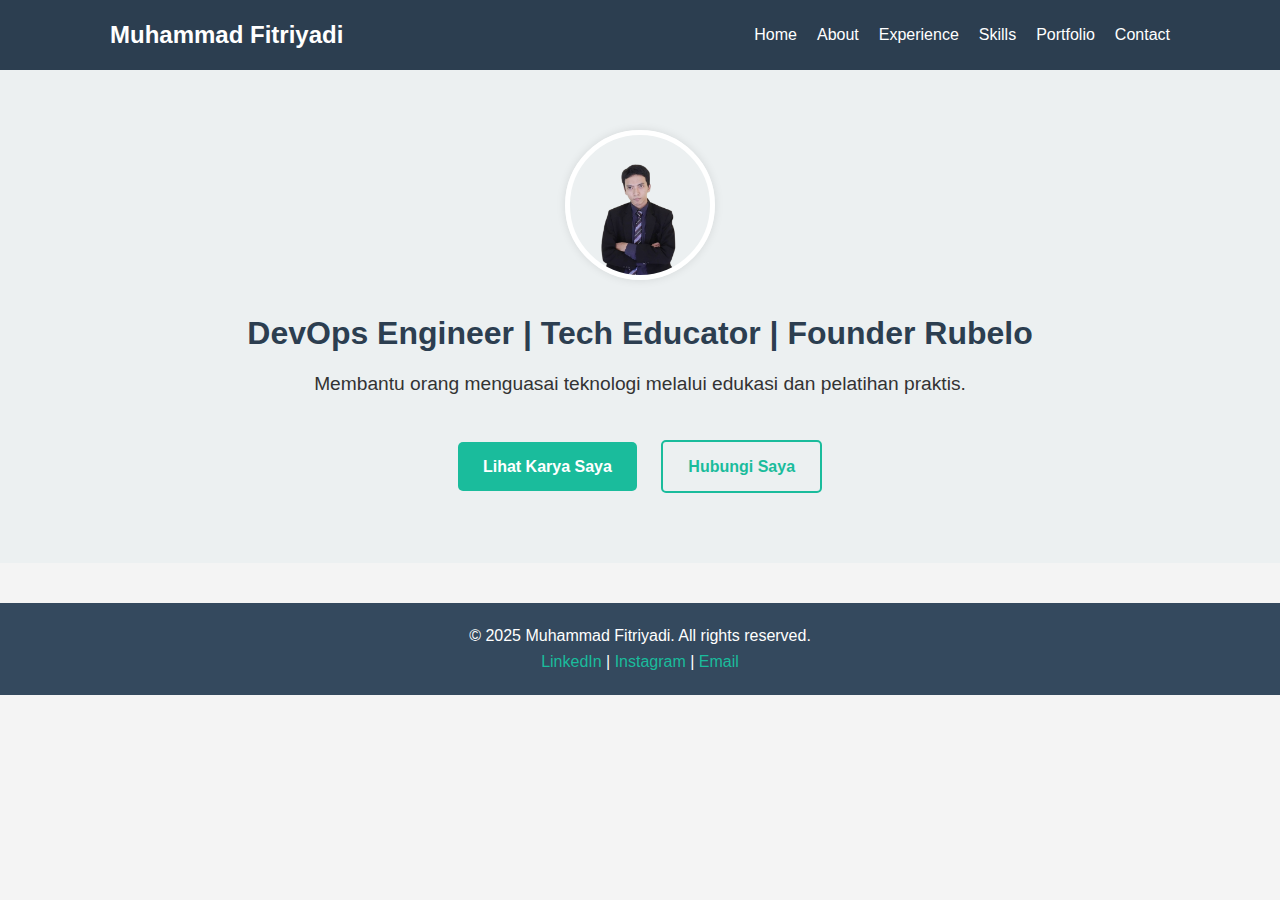
<file: index.html>
<!DOCTYPE html>
<html lang="id">
<head>
  <meta charset="UTF-8">
  <meta name="viewport" content="width=device-width, initial-scale=1.0">
  <title>Muhammad Fitriyadi - DevOps & Tech Educator</title>
  <link rel="stylesheet" href="style.css">
</head>
<body>
  <header>
    <nav>
      <h1>Muhammad Fitriyadi</h1>
      <ul>
        <li><a href="index.html">Home</a></li>
        <li><a href="about.html">About</a></li>
        <li><a href="experience.html">Experience</a></li>
        <li><a href="skills.html">Skills</a></li>
        <li><a href="portfolio.html">Portfolio</a></li>
        <li><a href="contact.html">Contact</a></li>
      </ul>
    </nav>
  </header>

  <main>
    <section class="hero">
      <img src="images/profile.png" alt="Foto Profil Muhammad Fitriyadi" class="profile-pic">
      <h2>DevOps Engineer | Tech Educator | Founder Rubelo</h2>
      <p>Membantu orang menguasai teknologi melalui edukasi dan pelatihan praktis.</p>
      <a href="portfolio.html" class="btn">Lihat Karya Saya</a>
      <a href="contact.html" class="btn btn-outline">Hubungi Saya</a>
    </section>
  </main>

  <footer>
    <p>&copy; 2025 Muhammad Fitriyadi. All rights reserved.</p>
    <div>
      <a href="https://www.linkedin.com/in/muhammad-fitriyadi-460141260/" target="_blank">LinkedIn</a> |
      <a href="https://instagram.com/riyadi.avergio" target="_blank">Instagram</a> |
      <a href="mailto:muhammad.fitriyadi243@gmail.com">Email</a>
    </div>
  </footer>
</body>
</html>
</file>
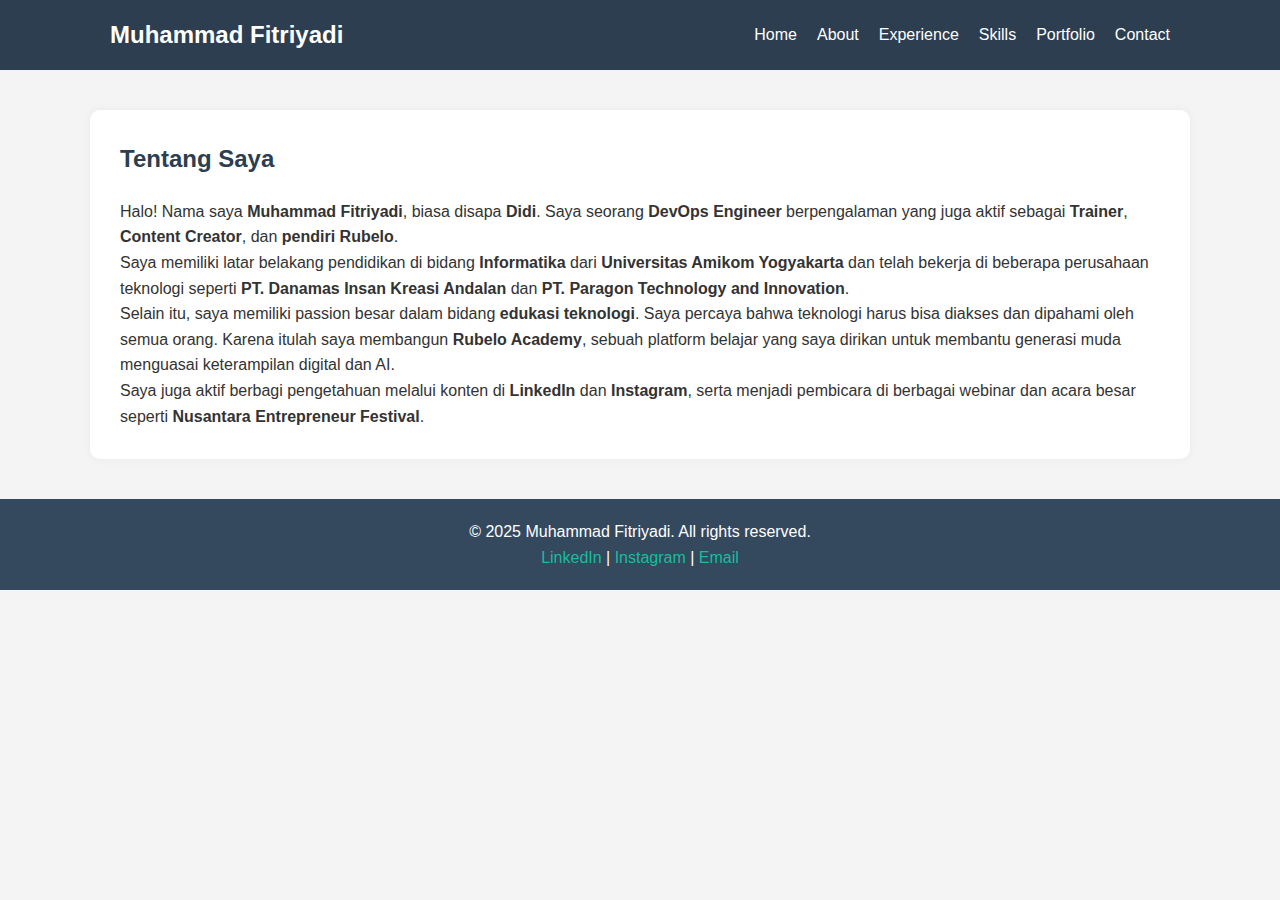
<file: about.html>
<!DOCTYPE html>
<html lang="id">
<head>
  <meta charset="UTF-8">
  <meta name="viewport" content="width=device-width, initial-scale=1.0">
  <title>About - Muhammad Fitriyadi</title>
  <link rel="stylesheet" href="style.css">
</head>
<body>
  <header>
    <nav>
      <h1>Muhammad Fitriyadi</h1>
      <ul>
        <li><a href="index.html">Home</a></li>
        <li><a href="about.html">About</a></li>
        <li><a href="experience.html">Experience</a></li>
        <li><a href="skills.html">Skills</a></li>
        <li><a href="portfolio.html">Portfolio</a></li>
        <li><a href="contact.html">Contact</a></li>
      </ul>
    </nav>
  </header>

  <main>
    <section class="content">
      <h2>Tentang Saya</h2>
      <p>Halo! Nama saya <strong>Muhammad Fitriyadi</strong>, biasa disapa <strong>Didi</strong>. Saya seorang <strong>DevOps Engineer</strong> berpengalaman yang juga aktif sebagai <strong>Trainer</strong>, <strong>Content Creator</strong>, dan <strong>pendiri Rubelo</strong>.</p>

      <p>Saya memiliki latar belakang pendidikan di bidang <strong>Informatika</strong> dari <strong>Universitas Amikom Yogyakarta</strong> dan telah bekerja di beberapa perusahaan teknologi seperti <strong>PT. Danamas Insan Kreasi Andalan</strong> dan <strong>PT. Paragon Technology and Innovation</strong>.</p>

      <p>Selain itu, saya memiliki passion besar dalam bidang <strong>edukasi teknologi</strong>. Saya percaya bahwa teknologi harus bisa diakses dan dipahami oleh semua orang. Karena itulah saya membangun <strong>Rubelo Academy</strong>, sebuah platform belajar yang saya dirikan untuk membantu generasi muda menguasai keterampilan digital dan AI.</p>

      <p>Saya juga aktif berbagi pengetahuan melalui konten di <strong>LinkedIn</strong> dan <strong>Instagram</strong>, serta menjadi pembicara di berbagai webinar dan acara besar seperti <strong>Nusantara Entrepreneur Festival</strong>.</p>
    </section>
  </main>

  <footer>
    <p>&copy; 2025 Muhammad Fitriyadi. All rights reserved.</p>
    <div>
      <a href="https://www.linkedin.com/in/muhammad-fitriyadi-460141260/" target="_blank">LinkedIn</a> |
      <a href="https://instagram.com/riyadi.avergio" target="_blank">Instagram</a> |
      <a href="mailto:muhammad.fitriyadi243@gmail.com">Email</a>
    </div>
  </footer>
</body>
</html>
</file>
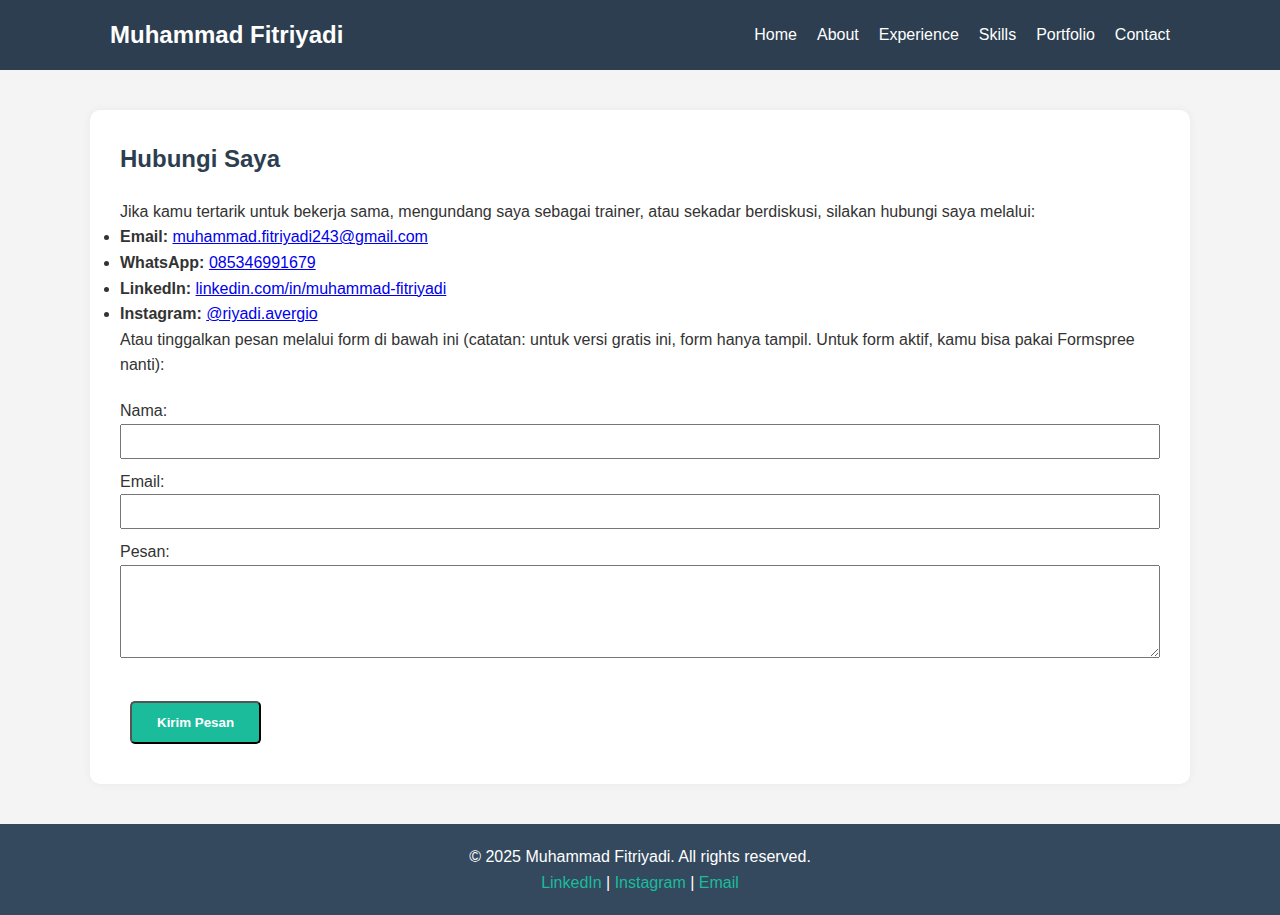
<file: contact.html>
<!DOCTYPE html>
<html lang="id">
<head>
  <meta charset="UTF-8">
  <meta name="viewport" content="width=device-width, initial-scale=1.0">
  <title>Contact - Muhammad Fitriyadi</title>
  <link rel="stylesheet" href="style.css">
</head>
<body>
  <header>
    <nav>
      <h1>Muhammad Fitriyadi</h1>
      <ul>
        <li><a href="index.html">Home</a></li>
        <li><a href="about.html">About</a></li>
        <li><a href="experience.html">Experience</a></li>
        <li><a href="skills.html">Skills</a></li>
        <li><a href="portfolio.html">Portfolio</a></li>
        <li><a href="contact.html">Contact</a></li>
      </ul>
    </nav>
  </header>

  <main>
    <section class="content">
      <h2>Hubungi Saya</h2>
      <p>Jika kamu tertarik untuk bekerja sama, mengundang saya sebagai trainer, atau sekadar berdiskusi, silakan hubungi saya melalui:</p>

      <ul>
        <li><strong>Email:</strong> <a href="mailto:muhammad.fitriyadi243@gmail.com">muhammad.fitriyadi243@gmail.com</a></li>
        <li><strong>WhatsApp:</strong> <a href="https://wa.me/6285346991679" target="_blank">085346991679</a></li>
        <li><strong>LinkedIn:</strong> <a href="https://www.linkedin.com/in/muhammad-fitriyadi-460141260/" target="_blank">linkedin.com/in/muhammad-fitriyadi</a></li>
        <li><strong>Instagram:</strong> <a href="https://instagram.com/riyadi.avergio" target="_blank">@riyadi.avergio</a></li>
      </ul>

      <p>Atau tinggalkan pesan melalui form di bawah ini (catatan: untuk versi gratis ini, form hanya tampil. Untuk form aktif, kamu bisa pakai Formspree nanti):</p>

      <!-- Form placeholder -->
      <form style="margin-top: 20px;">
        <label for="name">Nama:</label><br>
        <input type="text" id="name" name="name" style="width: 100%; padding: 8px; margin-bottom: 10px;"><br>
        
        <label for="email">Email:</label><br>
        <input type="email" id="email" name="email" style="width: 100%; padding: 8px; margin-bottom: 10px;"><br>
        
        <label for="message">Pesan:</label><br>
        <textarea id="message" name="message" rows="5" style="width: 100%; padding: 8px;"></textarea><br><br>
        
        <input type="submit" value="Kirim Pesan" class="btn">
      </form>
    </section>
  </main>

  <footer>
    <p>&copy; 2025 Muhammad Fitriyadi. All rights reserved.</p>
    <div>
      <a href="https://www.linkedin.com/in/muhammad-fitriyadi-460141260/" target="_blank">LinkedIn</a> |
      <a href="https://instagram.com/riyadi.avergio" target="_blank">Instagram</a> |
      <a href="mailto:muhammad.fitriyadi243@gmail.com">Email</a>
    </div>
  </footer>
</body>
</html>
</file>
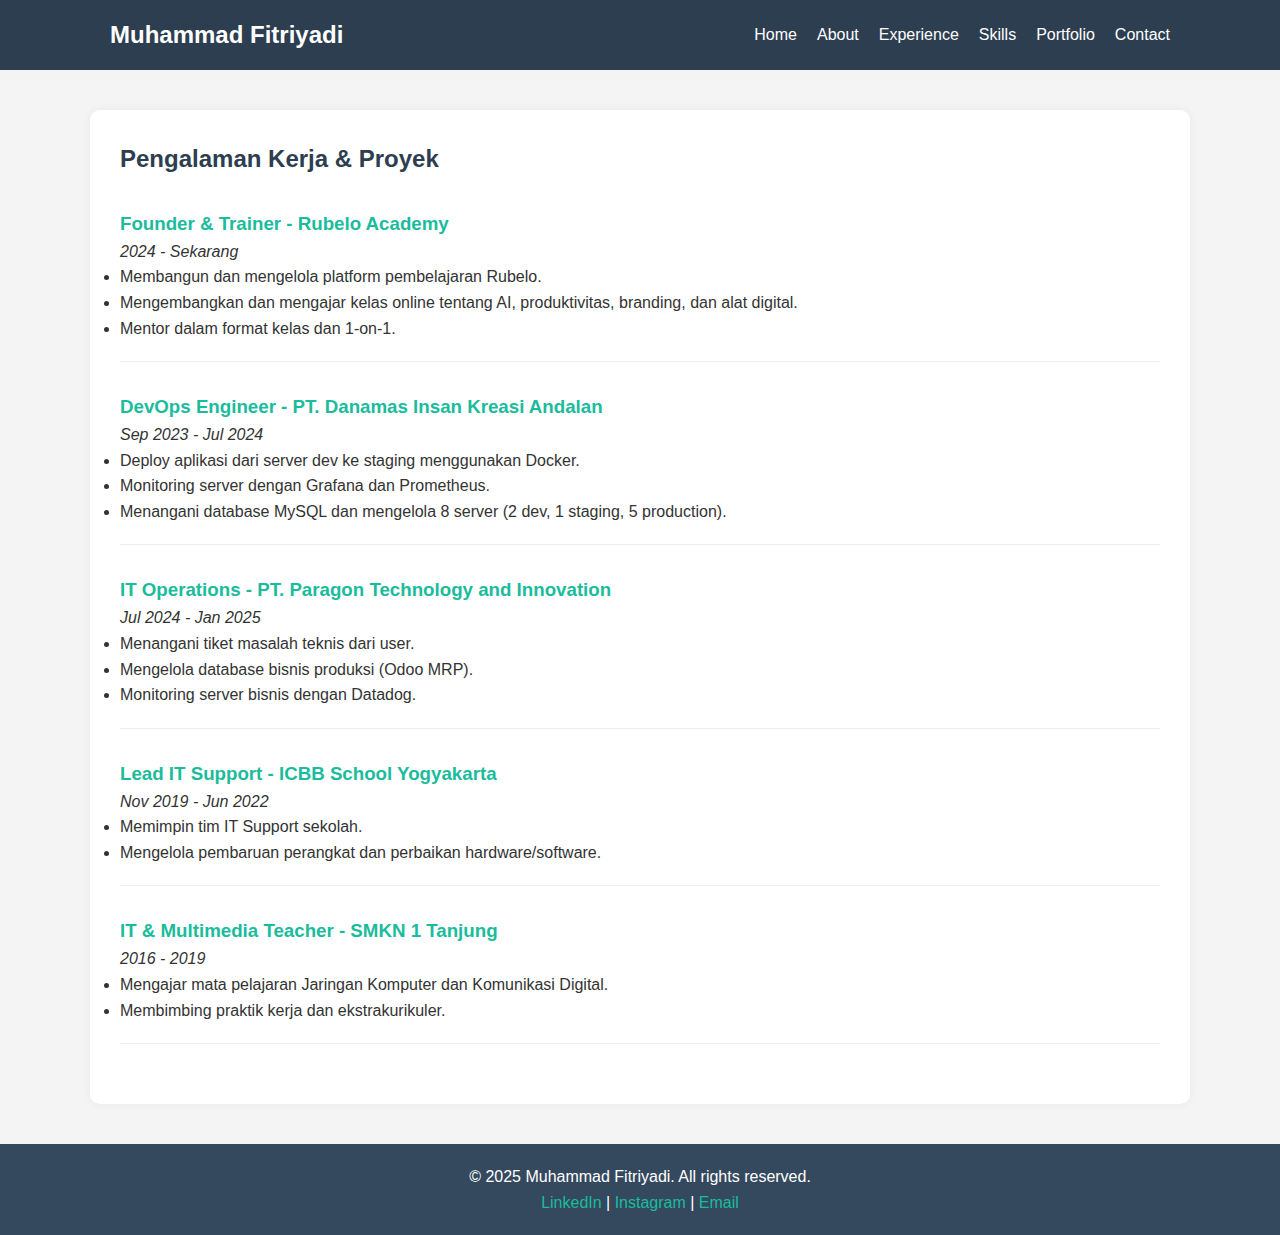
<file: experience.html>
<!DOCTYPE html>
<html lang="id">
<head>
  <meta charset="UTF-8">
  <meta name="viewport" content="width=device-width, initial-scale=1.0">
  <title>Experience - Muhammad Fitriyadi</title>
  <link rel="stylesheet" href="style.css">
</head>
<body>
  <header>
    <nav>
      <h1>Muhammad Fitriyadi</h1>
      <ul>
        <li><a href="index.html">Home</a></li>
        <li><a href="about.html">About</a></li>
        <li><a href="experience.html">Experience</a></li>
        <li><a href="skills.html">Skills</a></li>
        <li><a href="portfolio.html">Portfolio</a></li>
        <li><a href="contact.html">Contact</a></li>
      </ul>
    </nav>
  </header>

  <main>
    <section class="content">
      <h2>Pengalaman Kerja & Proyek</h2>

      <div class="job">
        <h3>Founder & Trainer - Rubelo Academy</h3>
        <p><em>2024 - Sekarang</em></p>
        <ul>
          <li>Membangun dan mengelola platform pembelajaran Rubelo.</li>
          <li>Mengembangkan dan mengajar kelas online tentang AI, produktivitas, branding, dan alat digital.</li>
          <li>Mentor dalam format kelas dan 1-on-1.</li>
        </ul>
      </div>

      <div class="job">
        <h3>DevOps Engineer - PT. Danamas Insan Kreasi Andalan</h3>
        <p><em>Sep 2023 - Jul 2024</em></p>
        <ul>
          <li>Deploy aplikasi dari server dev ke staging menggunakan Docker.</li>
          <li>Monitoring server dengan Grafana dan Prometheus.</li>
          <li>Menangani database MySQL dan mengelola 8 server (2 dev, 1 staging, 5 production).</li>
        </ul>
      </div>

      <div class="job">
        <h3>IT Operations - PT. Paragon Technology and Innovation</h3>
        <p><em>Jul 2024 - Jan 2025</em></p>
        <ul>
          <li>Menangani tiket masalah teknis dari user.</li>
          <li>Mengelola database bisnis produksi (Odoo MRP).</li>
          <li>Monitoring server bisnis dengan Datadog.</li>
        </ul>
      </div>

      <div class="job">
        <h3>Lead IT Support - ICBB School Yogyakarta</h3>
        <p><em>Nov 2019 - Jun 2022</em></p>
        <ul>
          <li>Memimpin tim IT Support sekolah.</li>
          <li>Mengelola pembaruan perangkat dan perbaikan hardware/software.</li>
        </ul>
      </div>

      <div class="job">
        <h3>IT & Multimedia Teacher - SMKN 1 Tanjung</h3>
        <p><em>2016 - 2019</em></p>
        <ul>
          <li>Mengajar mata pelajaran Jaringan Komputer dan Komunikasi Digital.</li>
          <li>Membimbing praktik kerja dan ekstrakurikuler.</li>
        </ul>
      </div>
    </section>
  </main>

  <footer>
    <p>&copy; 2025 Muhammad Fitriyadi. All rights reserved.</p>
    <div>
      <a href="https://www.linkedin.com/in/muhammad-fitriyadi-460141260/" target="_blank">LinkedIn</a> |
      <a href="https://instagram.com/riyadi.avergio" target="_blank">Instagram</a> |
      <a href="mailto:muhammad.fitriyadi243@gmail.com">Email</a>
    </div>
  </footer>
</body>
</html>
</file>
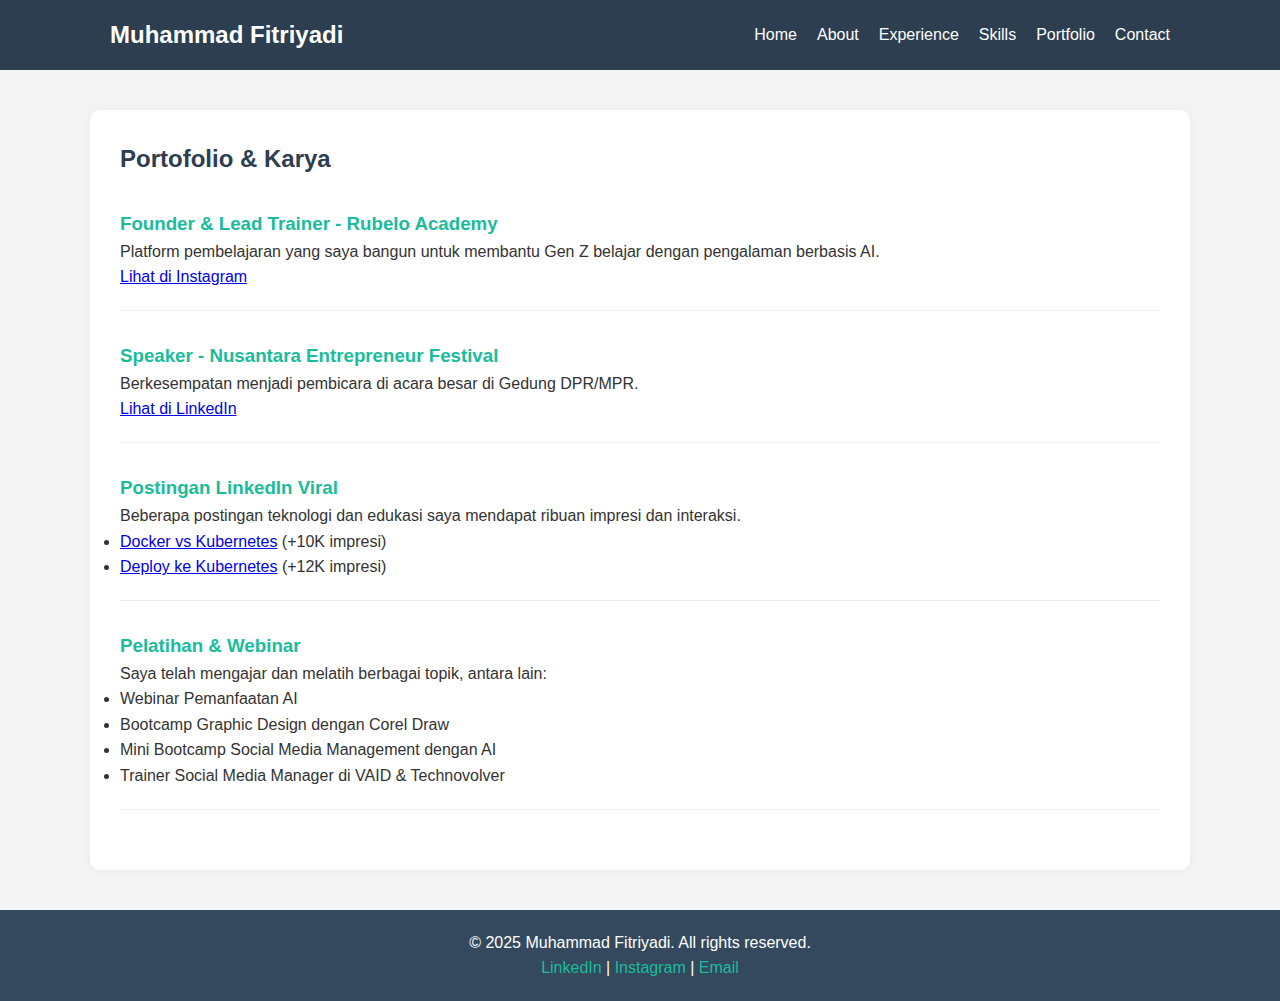
<file: portfolio.html>
<!DOCTYPE html>
<html lang="id">
<head>
  <meta charset="UTF-8">
  <meta name="viewport" content="width=device-width, initial-scale=1.0">
  <title>Portfolio - Muhammad Fitriyadi</title>
  <link rel="stylesheet" href="style.css">
</head>
<body>
  <header>
    <nav>
      <h1>Muhammad Fitriyadi</h1>
      <ul>
        <li><a href="index.html">Home</a></li>
        <li><a href="about.html">About</a></li>
        <li><a href="experience.html">Experience</a></li>
        <li><a href="skills.html">Skills</a></li>
        <li><a href="portfolio.html">Portfolio</a></li>
        <li><a href="contact.html">Contact</a></li>
      </ul>
    </nav>
  </header>

  <main>
    <section class="content">
      <h2>Portofolio & Karya</h2>

      <div class="project">
        <h3>Founder & Lead Trainer - Rubelo Academy</h3>
        <p>Platform pembelajaran yang saya bangun untuk membantu Gen Z belajar dengan pengalaman berbasis AI.</p>
        <p><a href="https://www.instagram.com/rubelo.id/" target="_blank">Lihat di Instagram</a></p>
      </div>

      <div class="project">
        <h3>Speaker - Nusantara Entrepreneur Festival</h3>
        <p>Berkesempatan menjadi pembicara di acara besar di Gedung DPR/MPR.</p>
        <p><a href="https://www.linkedin.com/in/muhammad-fitriyadi-460141260/" target="_blank">Lihat di LinkedIn</a></p>
      </div>

      <div class="project">
        <h3>Postingan LinkedIn Viral</h3>
        <p>Beberapa postingan teknologi dan edukasi saya mendapat ribuan impresi dan interaksi.</p>
        <ul>
          <li><a href="https://www.linkedin.com/posts/muhammad-fitriyadi-460141260_docker-vs-kubernetes-beda-peran-bukan-saingan-activity-7310153500489838592" target="_blank">Docker vs Kubernetes</a> (+10K impresi)</li>
          <li><a href="https://www.linkedin.com/posts/muhammad-fitriyadi-460141260_deploy-ke-kubernetes-jangan-buru-buru-banyak-activity-7326501247459438593" target="_blank">Deploy ke Kubernetes</a> (+12K impresi)</li>
        </ul>
      </div>

      <div class="project">
        <h3>Pelatihan & Webinar</h3>
        <p>Saya telah mengajar dan melatih berbagai topik, antara lain:</p>
        <ul>
          <li>Webinar Pemanfaatan AI</li>
          <li>Bootcamp Graphic Design dengan Corel Draw</li>
          <li>Mini Bootcamp Social Media Management dengan AI</li>
          <li>Trainer Social Media Manager di VAID & Technovolver</li>
        </ul>
      </div>
    </section>
  </main>

  <footer>
    <p>&copy; 2025 Muhammad Fitriyadi. All rights reserved.</p>
    <div>
      <a href="https://www.linkedin.com/in/muhammad-fitriyadi-460141260/" target="_blank">LinkedIn</a> |
      <a href="https://instagram.com/riyadi.avergio" target="_blank">Instagram</a> |
      <a href="mailto:muhammad.fitriyadi243@gmail.com">Email</a>
    </div>
  </footer>
</body>
</html>
</file>
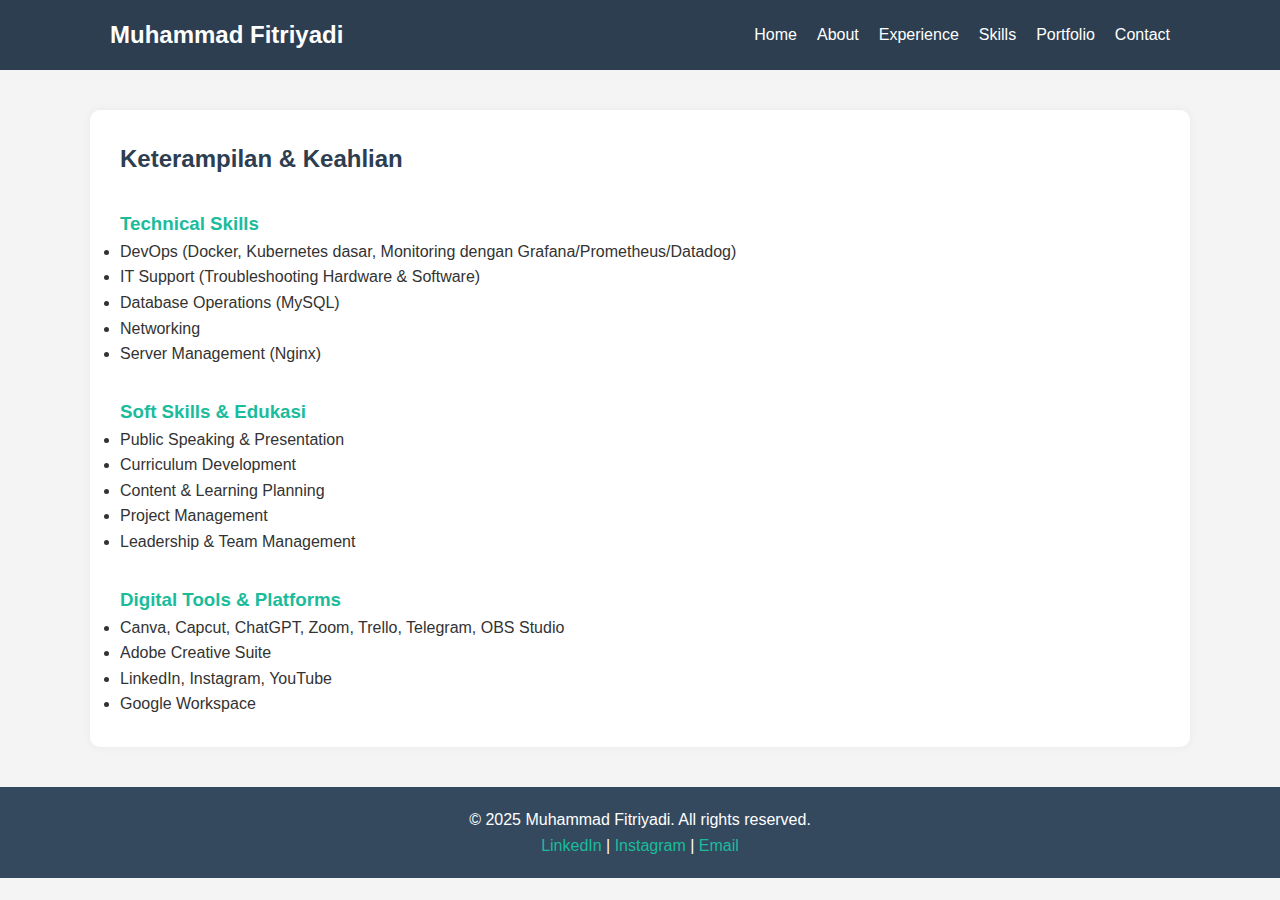
<file: skills.html>
<!DOCTYPE html>
<html lang="id">
<head>
  <meta charset="UTF-8">
  <meta name="viewport" content="width=device-width, initial-scale=1.0">
  <title>Skills - Muhammad Fitriyadi</title>
  <link rel="stylesheet" href="style.css">
</head>
<body>
  <header>
    <nav>
      <h1>Muhammad Fitriyadi</h1>
      <ul>
        <li><a href="index.html">Home</a></li>
        <li><a href="about.html">About</a></li>
        <li><a href="experience.html">Experience</a></li>
        <li><a href="skills.html">Skills</a></li>
        <li><a href="portfolio.html">Portfolio</a></li>
        <li><a href="contact.html">Contact</a></li>
      </ul>
    </nav>
  </header>

  <main>
    <section class="content">
      <h2>Keterampilan & Keahlian</h2>

      <h3>Technical Skills</h3>
      <ul>
        <li>DevOps (Docker, Kubernetes dasar, Monitoring dengan Grafana/Prometheus/Datadog)</li>
        <li>IT Support (Troubleshooting Hardware & Software)</li>
        <li>Database Operations (MySQL)</li>
        <li>Networking</li>
        <li>Server Management (Nginx)</li>
      </ul>

      <h3>Soft Skills & Edukasi</h3>
      <ul>
        <li>Public Speaking & Presentation</li>
        <li>Curriculum Development</li>
        <li>Content & Learning Planning</li>
        <li>Project Management</li>
        <li>Leadership & Team Management</li>
      </ul>

      <h3>Digital Tools & Platforms</h3>
      <ul>
        <li>Canva, Capcut, ChatGPT, Zoom, Trello, Telegram, OBS Studio</li>
        <li>Adobe Creative Suite</li>
        <li>LinkedIn, Instagram, YouTube</li>
        <li>Google Workspace</li>
      </ul>
    </section>
  </main>

  <footer>
    <p>&copy; 2025 Muhammad Fitriyadi. All rights reserved.</p>
    <div>
      <a href="https://www.linkedin.com/in/muhammad-fitriyadi-460141260/" target="_blank">LinkedIn</a> |
      <a href="https://instagram.com/riyadi.avergio" target="_blank">Instagram</a> |
      <a href="mailto:muhammad.fitriyadi243@gmail.com">Email</a>
    </div>
  </footer>
</body>
</html>
</file>
<file: style.css>
/* style.css */
* {
  margin: 0;
  padding: 0;
  box-sizing: border-box;
}

body {
  font-family: 'Segoe UI', Tahoma, Geneva, Verdana, sans-serif;
  line-height: 1.6;
  color: #333;
  background-color: #f4f4f4;
}

header {
  background: #2c3e50;
  color: #fff;
  padding: 1rem 0;
  position: sticky;
  top: 0;
  z-index: 100;
}

nav {
  display: flex;
  justify-content: space-between;
  align-items: center;
  max-width: 1100px;
  margin: auto;
  padding: 0 20px;
}

nav h1 {
  font-size: 1.5rem;
}

nav ul {
  list-style: none;
  display: flex;
}

nav ul li {
  margin-left: 20px;
}

nav ul li a {
  color: #fff;
  text-decoration: none;
  font-weight: 500;
  transition: color 0.3s;
}

nav ul li a:hover {
  color: #1abc9c;
}

.hero {
  text-align: center;
  padding: 60px 20px;
  background: #ecf0f1;
}

.profile-pic {
  border-radius: 50%;
  width: 150px;
  height: 150px;
  object-fit: cover;
  margin-bottom: 20px;
  border: 5px solid #fff;
  box-shadow: 0 0 10px rgba(0,0,0,0.1);
}

.hero h2 {
  font-size: 2rem;
  margin-bottom: 10px;
  color: #2c3e50;
}

.hero p {
  font-size: 1.2rem;
  max-width: 700px;
  margin: 0 auto 30px;
}

.btn {
  display: inline-block;
  background: #1abc9c;
  color: #fff;
  padding: 12px 25px;
  text-decoration: none;
  border-radius: 5px;
  margin: 10px;
  font-weight: bold;
  transition: background 0.3s;
}

.btn:hover {
  background: #16a085;
}

.btn-outline {
  background: transparent;
  border: 2px solid #1abc9c;
  color: #1abc9c;
}

.btn-outline:hover {
  background: #1abc9c;
  color: #fff;
}

.content {
  max-width: 1100px;
  margin: 40px auto;
  padding: 0 20px;
  background: #fff;
  padding: 30px;
  border-radius: 10px;
  box-shadow: 0 0 10px rgba(0,0,0,0.05);
}

.content h2 {
  color: #2c3e50;
  margin-bottom: 20px;
}

.content h3 {
  color: #1abc9c;
  margin-top: 30px;
}

.job, .project {
  margin-bottom: 30px;
  padding-bottom: 20px;
  border-bottom: 1px solid #eee;
}

footer {
  background: #34495e;
  color: #fff;
  text-align: center;
  padding: 20px 0;
  margin-top: 40px;
}

footer a {
  color: #1abc9c;
  text-decoration: none;
}

footer a:hover {
  text-decoration: underline;
}

@media (max-width: 768px) {
  nav {
    flex-direction: column;
  }

  nav ul {
    margin-top: 10px;
    flex-wrap: wrap;
    justify-content: center;
  }

  nav ul li {
    margin: 5px 10px;
  }

  .hero h2 {
    font-size: 1.5rem;
  }

  .hero p {
    font-size: 1rem;
  }
}
</file>
